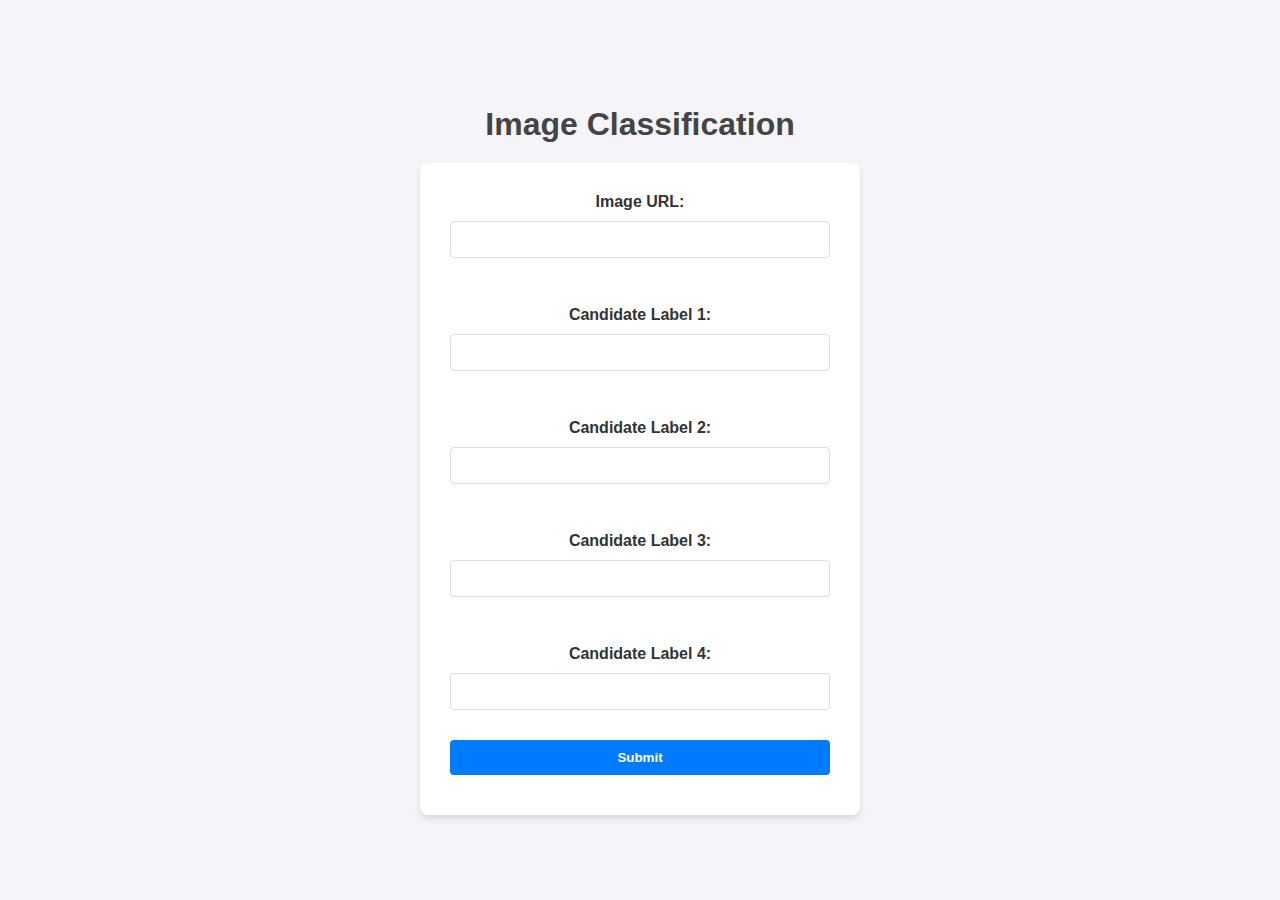
<file: templates/index.html>
<!DOCTYPE html>
<html lang="en">
<head>
    <meta charset="UTF-8">
    <meta name="viewport" content="width=device-width, initial-scale=1.0">
    <title>Image Classification</title>
    <style>
        body {
            font-family: Arial, sans-serif;
            background-color: #f4f4f9;
            color: #333;
            margin: 0;
            padding: 0;
            display: flex;
            flex-direction: column;
            align-items: center;
            justify-content: center;
            min-height: 100vh;
        }

        h1 {
            color: #444;
            margin-bottom: 20px;
        }

        form {
            background: #fff;
            padding: 20px;
            border-radius: 8px;
            box-shadow: 0 4px 6px rgba(0, 0, 0, 0.1);
            max-width: 400px;
            width: 100%;
            text-align: center;
        }

        label {
            font-weight: bold;
            margin-top: 10px;
            display: block;
        }

        input[type="text"], input[type="file"], button {
            width: calc(100% - 20px);
            padding: 10px;
            margin-top: 10px;
            margin-bottom: 20px;
            border: 1px solid #ddd;
            border-radius: 4px;
            box-sizing: border-box;
        }

        button {
            background-color: #007BFF;
            color: #fff;
            font-weight: bold;
            cursor: pointer;
            border: none;
            transition: background-color 0.3s;
        }

        button:hover {
            background-color: #0056b3;
        }
    </style>
</head>
<body>
    <h1>Image Classification</h1>
    <form action="/predict" method="POST" enctype="multipart/form-data">
        <label for="image_url">Image URL:</label>
        <input type="text" id="image_url" name="image_url" accept="image/*" required><br><br>

        <label for="label1">Candidate Label 1:</label>
        <input type="text" id="label1" name="label1" required><br><br>

        <label for="label2">Candidate Label 2:</label>
        <input type="text" id="label2" name="label2" required><br><br>

        <label for="label3">Candidate Label 3:</label>
        <input type="text" id="label3" name="label3" required><br><br>

        <label for="label4">Candidate Label 4:</label>
        <input type="text" id="label4" name="label4" required>

        <button type="submit">Submit</button>
    </form>
</body>
</html>
</file>
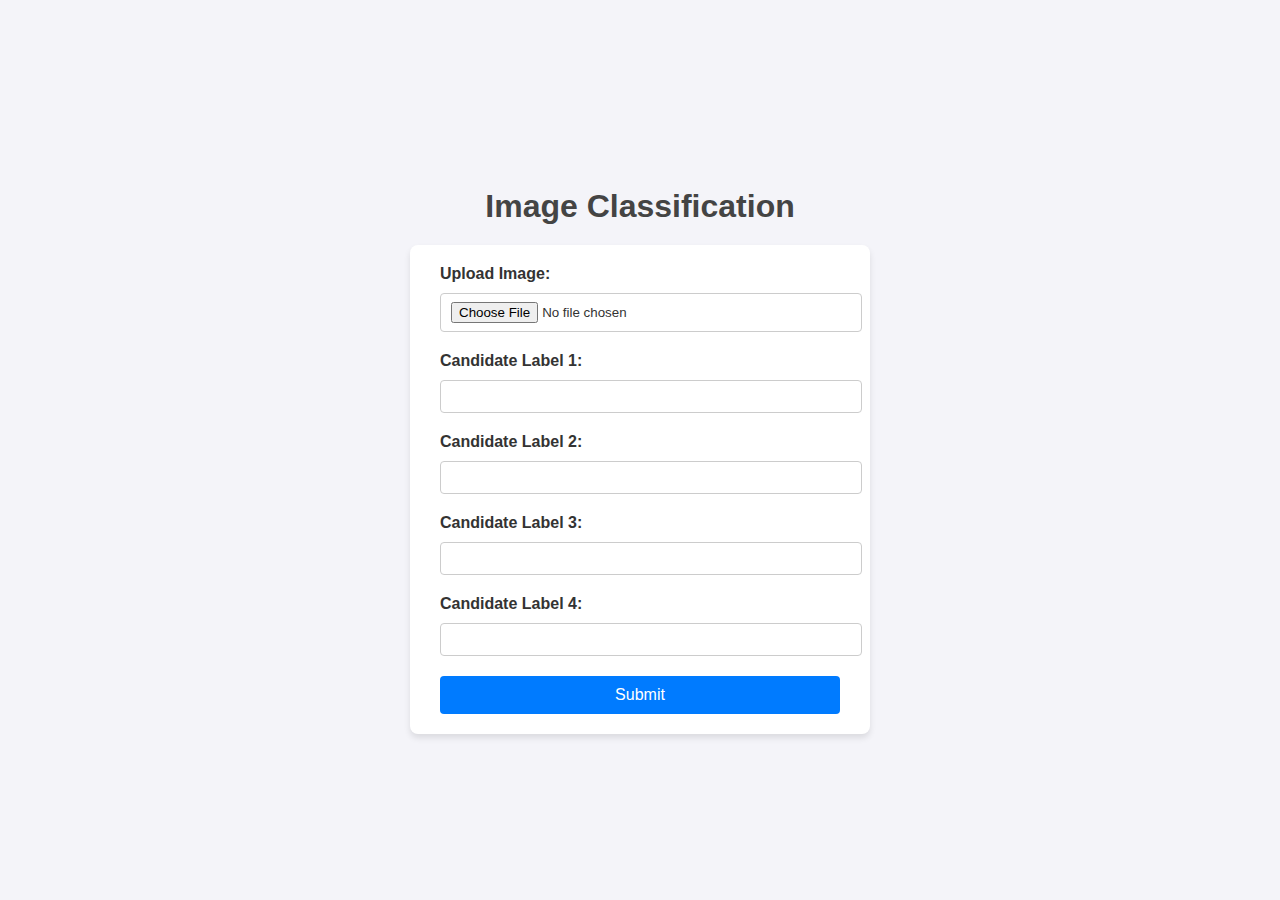
<file: templates/index2.html>
<!DOCTYPE html>
<html lang="en">
<head>
    <meta charset="UTF-8">
    <meta name="viewport" content="width=device-width, initial-scale=1.0">
    <title>Image Classification</title>
    <style>
        body {
            font-family: Arial, sans-serif;
            background-color: #f4f4f9;
            color: #333;
            margin: 0;
            padding: 0;
            display: flex;
            flex-direction: column;
            align-items: center;
            justify-content: center;
            min-height: 100vh;
        }

        h1 {
            color: #444;
            margin-bottom: 20px;
        }

        form {
            background: #fff;
            padding: 20px 30px;
            border-radius: 8px;
            box-shadow: 0 4px 6px rgba(0, 0, 0, 0.1);
            width: 100%;
            max-width: 400px;
        }

        label {
            display: block;
            margin-bottom: 10px;
            font-weight: bold;
        }

        input[type="file"],
        input[type="text"] {
            width: 100%;
            padding: 8px 10px;
            margin-bottom: 20px;
            border: 1px solid #ccc;
            border-radius: 4px;
        }

        button {
            display: inline-block;
            background-color: #007BFF;
            color: #fff;
            padding: 10px 20px;
            border: none;
            border-radius: 4px;
            font-size: 16px;
            cursor: pointer;
            width: 100%;
            text-align: center;
        }

        button:hover {
            background-color: #0056b3;
        }
    </style>
</head>
<body>
    <h1>Image Classification</h1>
    <form action="/predict" method="POST" enctype="multipart/form-data">
        <label for="image_file">Upload Image:</label>
        <input type="file" id="image_file" name="image_file" accept="image/*" required>

        <label for="label1">Candidate Label 1:</label>
        <input type="text" id="label1" name="label1" required>

        <label for="label2">Candidate Label 2:</label>
        <input type="text" id="label2" name="label2" required>

        <label for="label3">Candidate Label 3:</label>
        <input type="text" id="label3" name="label3" required>

        <label for="label4">Candidate Label 4:</label>
        <input type="text" id="label4" name="label4" required>

        <button type="submit">Submit</button>
    </form>
</body>
</html>
</file>
